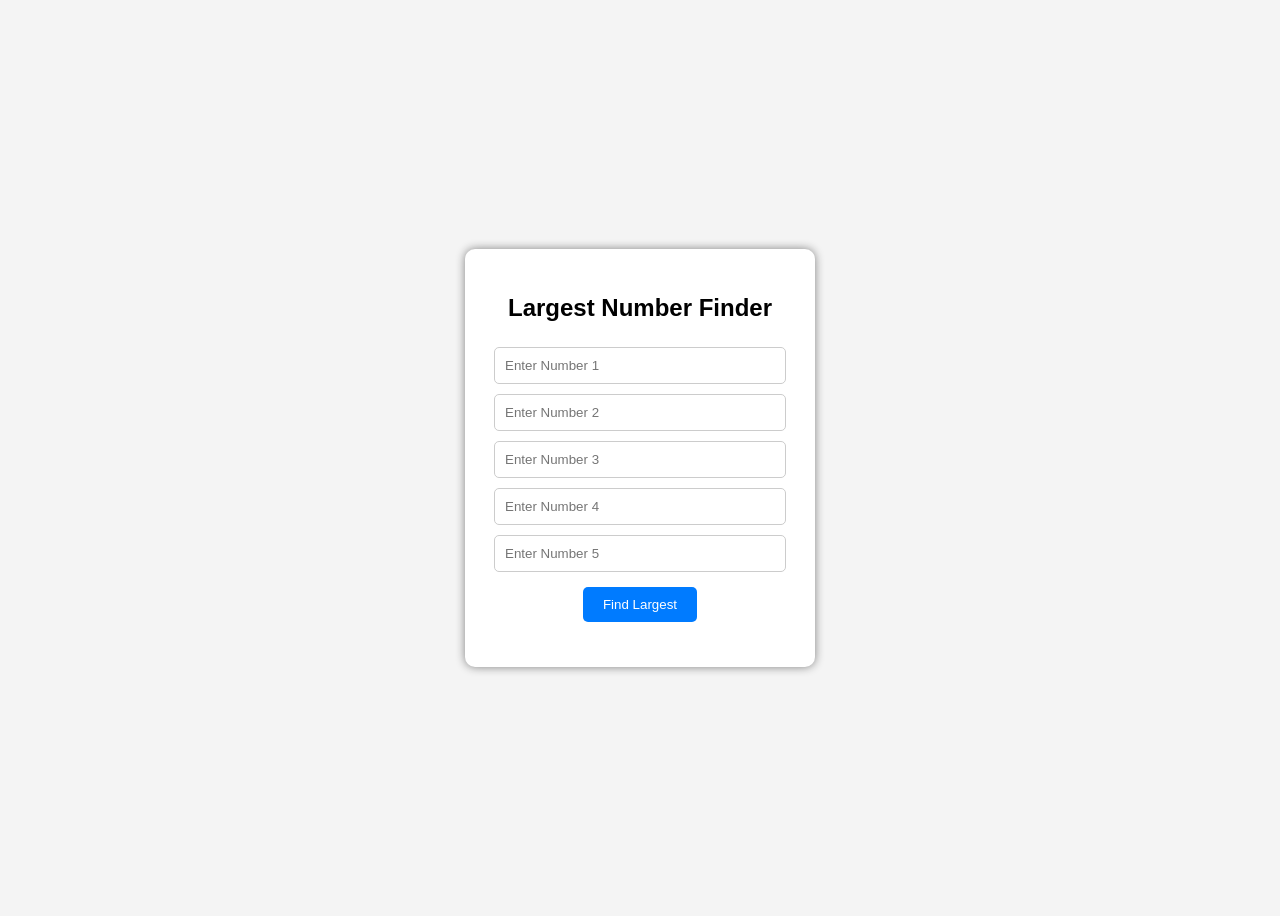
<file: practicalexam.html/index.html>
<!DOCTYPE html>
<html lang="en">
<head>
    <meta charset="UTF-8">
    <meta name="viewport" content="width=device-width, initial-scale=1.0">
    <title>Largest Number Finder</title>
    <link rel="stylesheet" href="style.css">
</head>
<body>

    <div class="container">
        <h2>Largest Number Finder</h2>

        <input type="number" id="num1" placeholder="Enter Number 1">
        <input type="number" id="num2" placeholder="Enter Number 2">
        <input type="number" id="num3" placeholder="Enter Number 3">
        <input type="number" id="num4" placeholder="Enter Number 4">
        <input type="number" id="num5" placeholder="Enter Number 5">

        <button onclick="findLargest()">Find Largest</button>

        <p id="result"></p>
    </div>

    <script src="script.js"></script>
</body>
</html>
</file>
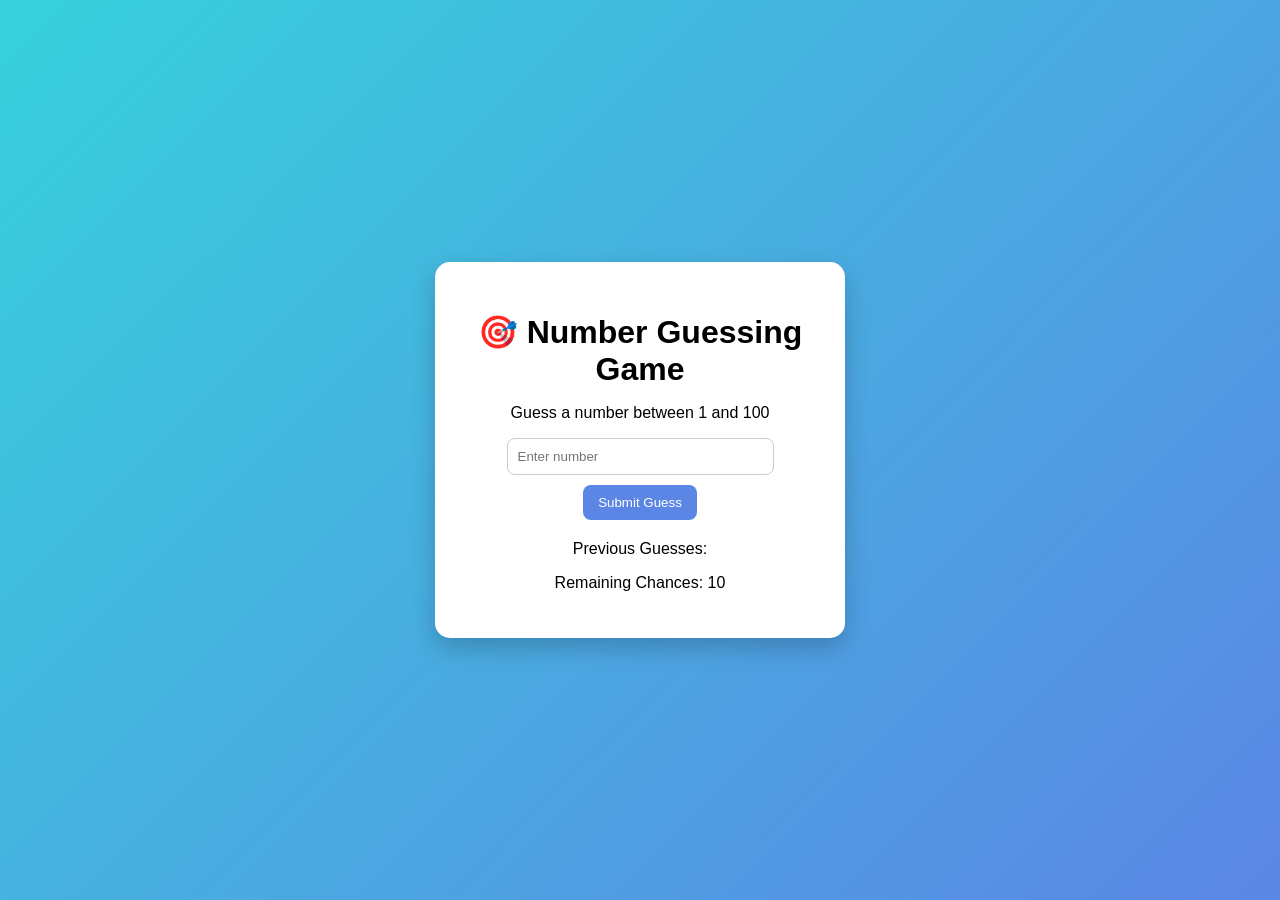
<file: project/index.html>
<!DOCTYPE html>
<html lang="en">
<head>
  <meta charset="UTF-8">
  <title>Number Guessing Game</title>
  <link rel="stylesheet" href="style.css">
</head>
<body>

  <div class="container">
    <h1>🎯 Number Guessing Game</h1>
    <p>Guess a number between 1 and 100</p>

    <form>
      <input type="text" id="guessField" placeholder="Enter number">
      <button id="subt">Submit Guess</button>
    </form>

    <div class="resultParas">
      <p>Previous Guesses: <span class="guesses"></span></p>
      <p>Remaining Chances: <span class="lastResult">10</span></p>
      <div class="lowOrHi"></div>
    </div>
  </div>

  <script src="script.js"></script>
</body>
</html>
</file>
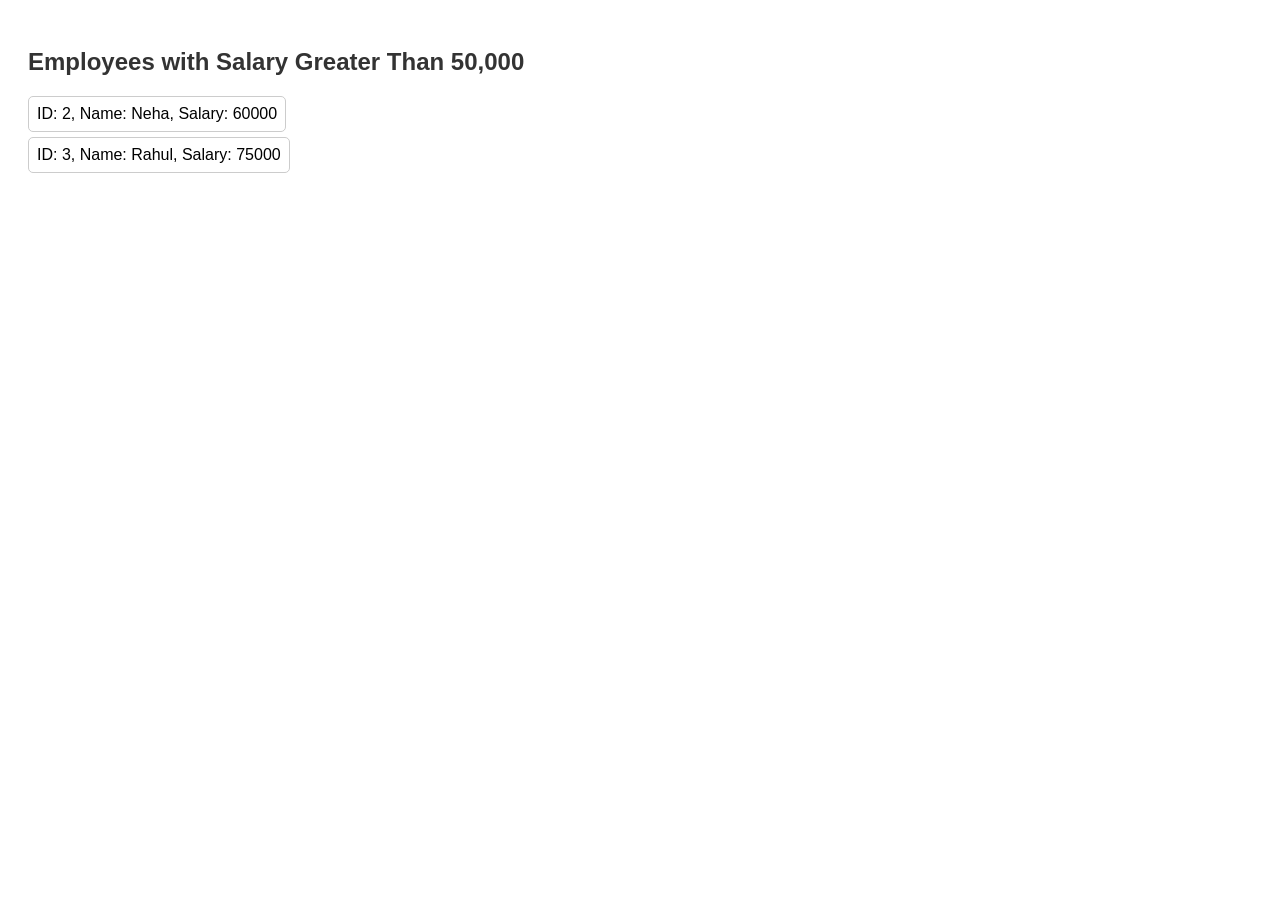
<file: practical01.html>
<!DOCTYPE html>
<html lang="en">
<head>
    <meta charset="UTF-8">
    <meta name="viewport" content="width=device-width, initial-scale=1.0">
    <title>Employee Salary Filter</title>
    <style>
        body {
            font-family: Arial, sans-serif;
            padding: 20px;
        }
        h2 {
            color: #333;
        }
        .employee {
            margin: 5px 0;
            padding: 8px;
            border: 1px solid #ccc;
            border-radius: 5px;
            width: fit-content;
        }
    </style>
</head>
<body>

    <h2>Employees with Salary Greater Than 50,000</h2>
    <div id="output"></div>

    <script>
        // Employee data
        const employees = [
            { id: 1, name: "Amit", salary: 45000 },
            { id: 2, name: "Neha", salary: 60000 },
            { id: 3, name: "Rahul", salary: 75000 },
            { id: 4, name: "Sneha", salary: 30000 }
        ];

        // Filter employees
        const highSalaryEmployees = employees.filter(emp => emp.salary > 50000);

        // Display results
        const outputDiv = document.getElementById("output");

        highSalaryEmployees.forEach(emp => {
            const div = document.createElement("div");
            div.className = "employee";
            div.textContent = `ID: ${emp.id}, Name: ${emp.name}, Salary: ${emp.salary}`;
            outputDiv.appendChild(div);
        });
    </script>

</body>
</html>
</file>
<file: practicalexam.html/style.css>
body {
    font-family: Arial, sans-serif;
    background-color: #f4f4f4;
    display: flex;
    justify-content: center;
    align-items: center;
    height: 100vh;
}

.container {
    background-color: white;
    padding: 25px;
    border-radius: 10px;
    box-shadow: 0 0 10px gray;
    text-align: center;
    width: 300px;
}

input {
    width: 90%;
    padding: 10px;
    margin: 5px 0;
    border: 1px solid #ccc;
    border-radius: 5px;
}

button {
    margin-top: 10px;
    padding: 10px 20px;
    background-color: #007bff;
    color: white;
    border: none;
    border-radius: 5px;
    cursor: pointer;
}

button:hover {
    background-color: #0056b3;
}

#result {
    margin-top: 15px;
    font-size: 20px;
    font-weight: bold;
    color: green;
}
</file>
<file: project/style.css>
/* Body */
body {
  margin: 0;
  padding: 0;
  font-family: 'Segoe UI', sans-serif;
  background: linear-gradient(135deg, #36d1dc, #5b86e5);
  display: flex;
  justify-content: center;
  align-items: center;
  height: 100vh;
}

/* Container */
.container {
  background: white;
  padding: 30px;
  border-radius: 15px;
  text-align: center;
  width: 350px;
  box-shadow: 0 10px 25px rgba(0,0,0,0.2);
}

/* Title */
h1 {
  margin-bottom: 10px;
}

/* Input */
input {
  padding: 10px;
  width: 70%;
  border-radius: 8px;
  border: 1px solid #ccc;
  outline: none;
}

/* Button */
button {
  padding: 10px 15px;
  margin-top: 10px;
  border: none;
  border-radius: 8px;
  background: #5b86e5;
  color: white;
  cursor: pointer;
  transition: 0.3s;
}

button:hover {
  background: #36d1dc;
  transform: scale(1.05);
}

/* Result Section */
.resultParas {
  margin-top: 20px;
}

/* Messages */
.lowOrHi h2 {
  color: #333;
  margin-top: 10px;
}

/* New Game Button Style */
.button {
  margin-top: 20px;
  background: #ff4b2b;
  color: white;
  padding: 10px;
  border-radius: 10px;
  cursor: pointer;
}

.button:hover {
  background: #ff0000;
}
</file>
